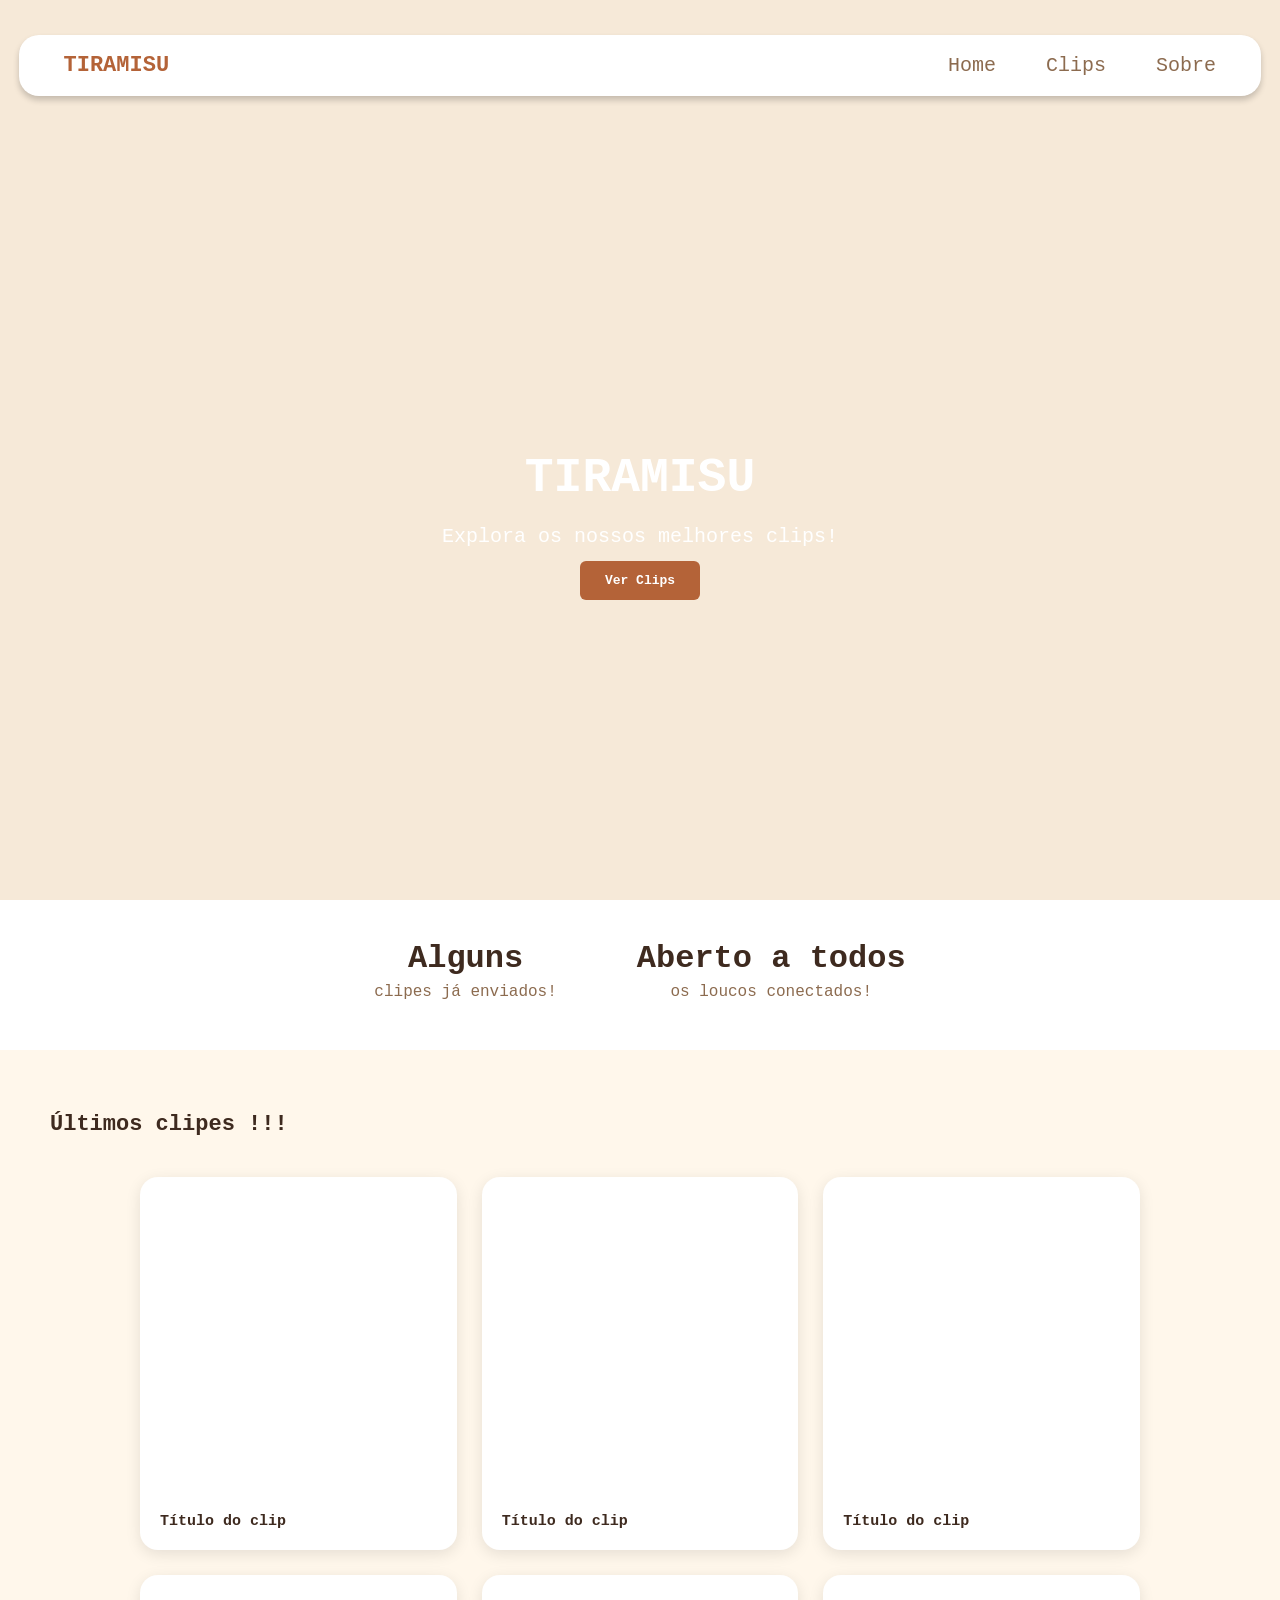
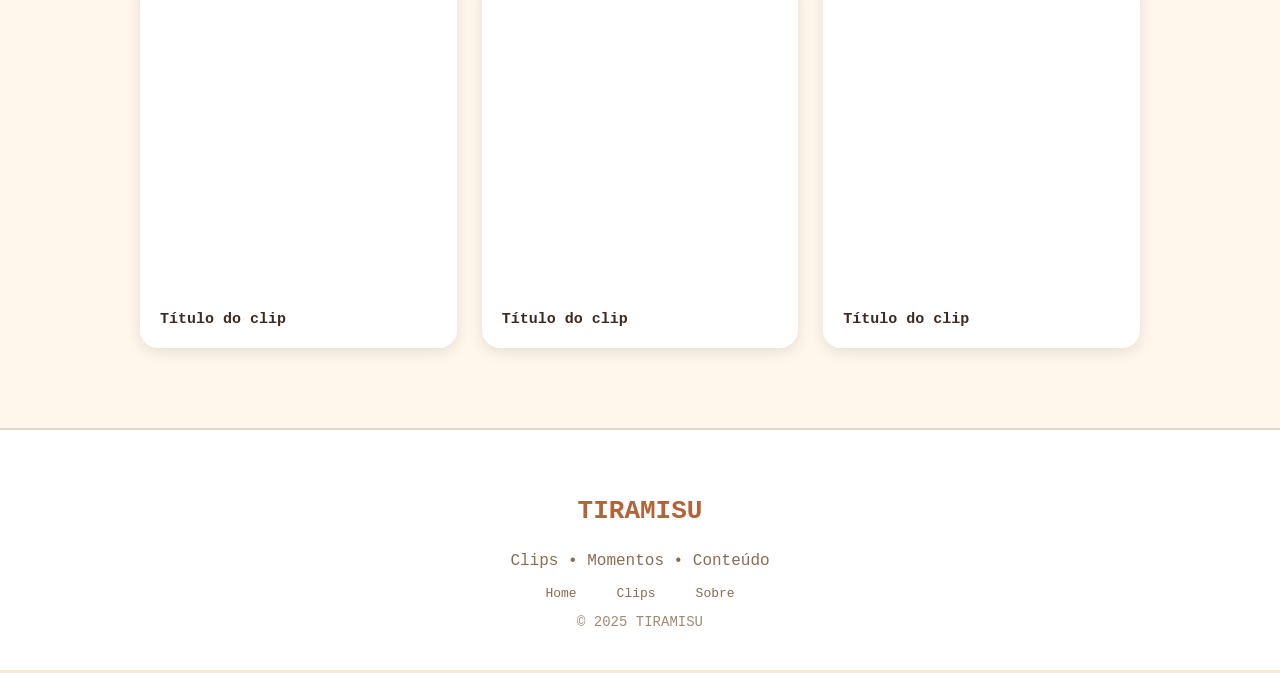
<file: ProjetoIndividual_/LW_TiagoCarmoTiramisu/index.html>
<!doctype html>
<html lang="pt">

<head>
  <meta charset="utf-8">
  <meta name="viewport" content="width=device-width, initial-scale=1">
  <link rel="stylesheet" href="styles1.css">
  <title>TIRAMISU</title>

 <link rel="icon" type="image/png" href="LOGO/LOGO.png">

</head>

<body>

  <nav class="navbar">
    <div class="navbar-left">
      <span class="brand-name">TIRAMISU</span>
    </div>
    <ul class="navbar-links">
      <li><a href="index.html">Home</a></li>
      <li><a href="Clips.html">Clips</a></li>
      <li><a href="Sobre.html">Sobre</a></li>
    </ul>
  </nav>

  <section class="hero">
    <video autoplay loop muted playsinline class="hero-video">
      <source src="video1.mp4" type="video/mp4">
    </video>

    <div class="hero-content">
      <h1>TIRAMISU</h1>
      <p>Explora os nossos melhores clips!</p>
      <a href="Clips.html" class="btn"> Ver Clips</a>
    </div>
  </section>

  <div class="barra-branca">
    <section class="stats-bar">
      <div class="stat">
        <h2>Alguns</h2>
        <p>clipes já enviados!</p>
      </div>

      <div class="stat">
        <h2>Aberto a todos</h2>
        <p>os loucos conectados!</p>
      </div>
    </section>
  </div>

  <section class="latest-clips">
  <h3>Últimos clipes !!!</h3>

<div class="clips-wrapper">

  <div class="clip-card">
      <video autoplay loop muted playsinline>
        <source src="video1.mp4" type="video/mp4">
      </video>
      <span class="title">Título do clip</span>
  </div>

  <div class="clip-card">
      <video autoplay loop muted playsinline>
        <source src="video1.mp4" type="video/mp4">
      </video>
      <span class="title">Título do clip</span>
  </div>

  <div class="clip-card">
      <video autoplay loop muted playsinline>
        <source src="video1.mp4" type="video/mp4">
      </video>
      <span class="title">Título do clip</span>
  </div>

  <div class="clip-card">
      <video autoplay loop muted playsinline>
        <source src="video1.mp4" type="video/mp4">
      </video>
      <span class="title">Título do clip</span>
  </div>

  <div class="clip-card">
      <video autoplay loop muted playsinline>
        <source src="video1.mp4" type="video/mp4">
      </video>
      <span class="title">Título do clip</span>
  </div>

  <div class="clip-card">
      <video autoplay loop muted playsinline>
        <source src="video1.mp4" type="video/mp4">
      </video>
      <span class="title">Título do clip</span>
  </div>

</div>

</section>

  <footer class="footer">
    <div class="footer-content">
      <h3>TIRAMISU</h3>
      <p>Clips • Momentos • Conteúdo</p>

      <ul class="footer-links">
        <li><a href="index.html">Home</a></li>
        <li><a href="Clips.html">Clips</a></li>
        <li><a href="Sobre.html">Sobre</a></li>
      </ul>

      <span class="footer-copy">© 2025 TIRAMISU </span>
    </div>
  </footer>

</body>

</html>
</file>
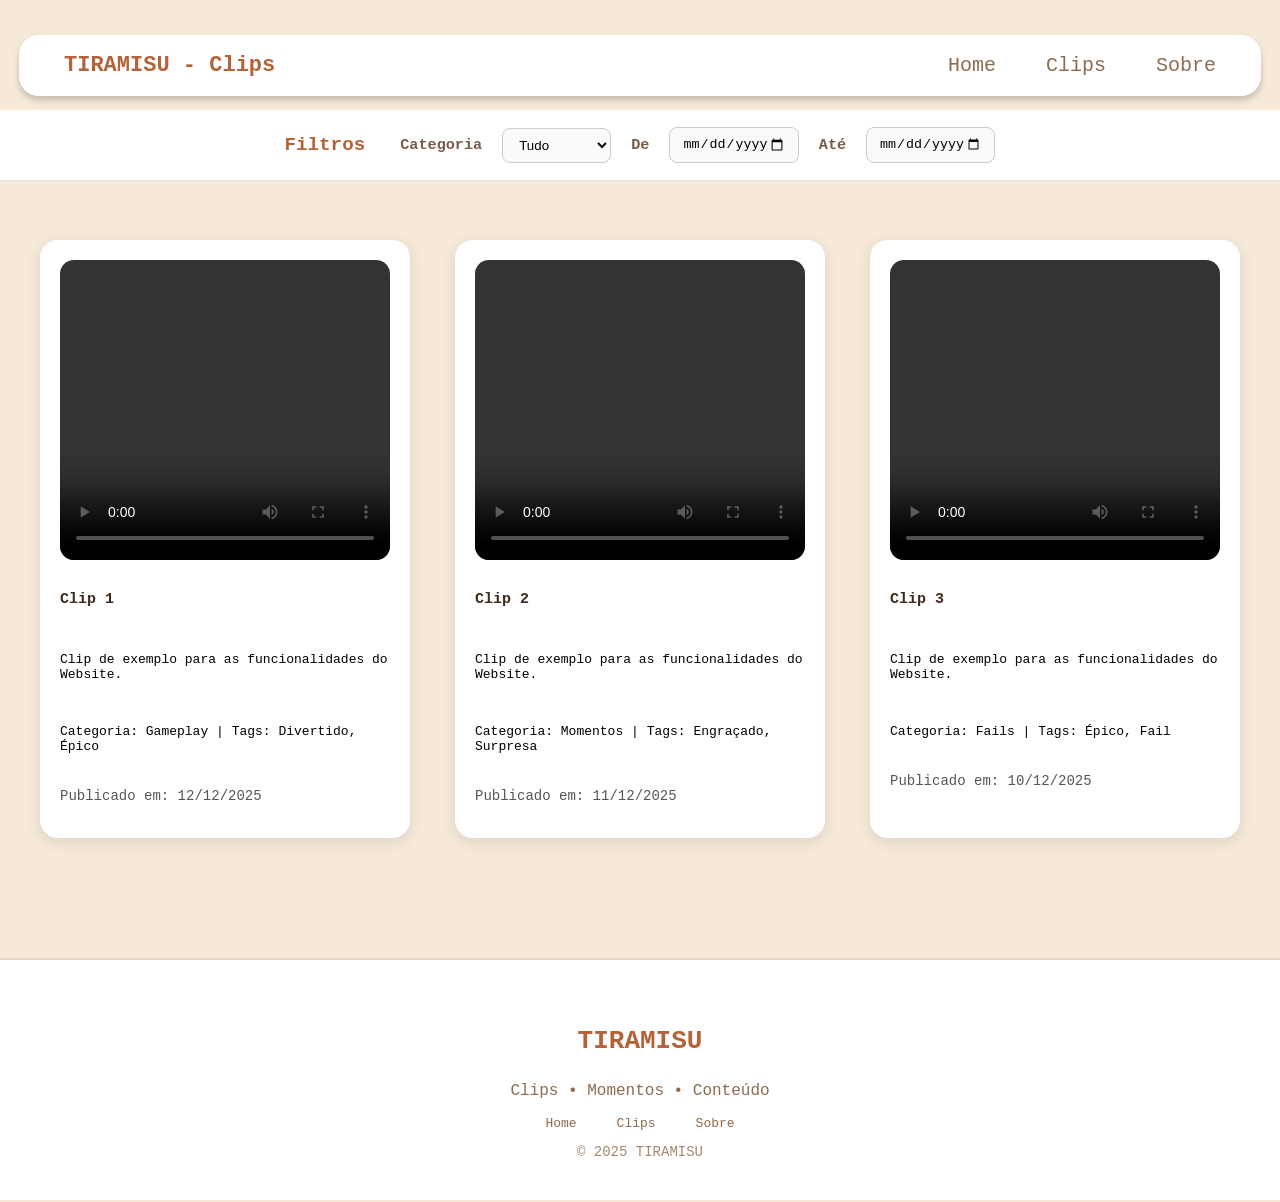
<file: ProjetoIndividual_/LW_TiagoCarmoTiramisu/Clips.html>
<!DOCTYPE html>
<html lang="pt">
<head>
  <meta charset="UTF-8">
  <meta name="viewport" content="width=device-width, initial-scale=1.0">
  <title>TIRAMISU - Clips</title>
  <link rel="stylesheet" href="styles1.css">
  
</head>
<body>

<nav class="navbar">
  <div class="navbar-left"><span class="brand-name">TIRAMISU - Clips</span></div>
  <ul class="navbar-links">
    <li><a href="index.html">Home</a></li>
    <li><a href="Clips.html">Clips</a></li>
    <li><a href="Sobre.html">Sobre</a></li>
  </ul>
</nav>

<div class="filters-navbar">
  <div class="filters-content">

    <div class="filters-box">
      <h3>Filtros</h3>

      <label>Categoria</label>
      <select id="categoryFilter">
        <option value="all">Tudo</option>
        <option value="Gameplay">Gameplay</option>
        <option value="Momentos">Momentos</option>
        <option value="Fails">Fails</option>
      </select>

      <label>De</label>
      <input type="date" id="dateStart" max="9999-12-31" min="0001-01-01">

      <label>Até</label>
     <input type="date" id="dateEnd" max="9999-12-31" min="0001-01-01">
    </div>

  </div>
</div>

<div class="clips-page" id="clipsWrapper">

  <div class="clip-card" data-category="Gameplay" data-date="2025-12-12">
    <video controls><source src="video1.mp4" type="video/mp4"></video>
    <p class="title">Clip 1</p>
    <p class="description">Clip de exemplo para as funcionalidades do Website.</p>
    <p class="tags">Categoria: Gameplay | Tags: Divertido, Épico</p>
  </div>

  <div class="clip-card" data-category="Momentos" data-date="2025-12-11">
    <video controls><source src="video1.mp4" type="video/mp4"></video>
    <p class="title">Clip 2</p>
    <p class="description">Clip de exemplo para as funcionalidades do Website.</p>
    <p class="tags">Categoria: Momentos | Tags: Engraçado, Surpresa</p>
  </div>

  <div class="clip-card" data-category="Fails" data-date="2025-12-10">
    <video controls><source src="video1.mp4" type="video/mp4"></video>
    <p class="title">Clip 3</p>
    <p class="description">Clip de exemplo para as funcionalidades do Website.</p>
    <p class="tags">Categoria: Fails | Tags: Épico, Fail</p>
  </div>

</div>

<footer class="footer">
  <div class="footer-content">
    <h3>TIRAMISU</h3>
    <p>Clips • Momentos • Conteúdo</p>

    <ul class="footer-links">
      <li><a href="index.html">Home</a></li>
      <li><a href="Clips.html">Clips</a></li>
      <li><a href="Sobre.html">Sobre</a></li>
    </ul>

    <span class="footer-copy">© 2025 TIRAMISU </span>
  </div>
</footer>


<script src="javascript.js"></script>
</body>
</html>
</file>
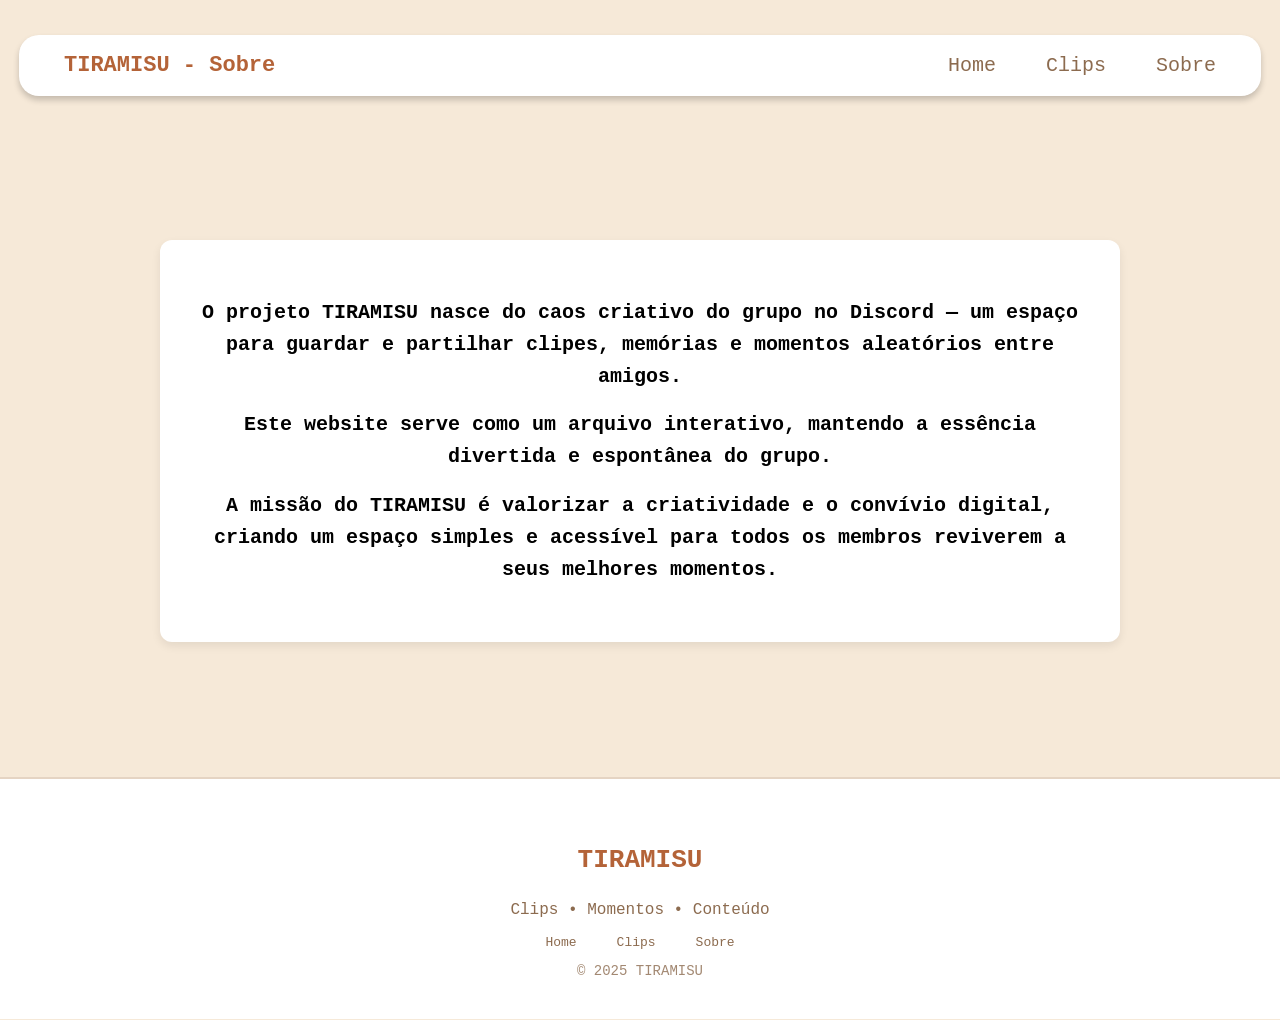
<file: ProjetoIndividual_/LW_TiagoCarmoTiramisu/LW_TiagoCarmoTiramisu/Sobre.html>
<!doctype html>
<html lang="pt">

<head>
  
  <meta charset="utf-8">
  <meta name="viewport" content="width=device-width, initial-scale=1">
  <link rel="stylesheet" href="styles1.css">
  <title>TIRAMISU - Sobre</title>
  <link rel="icon" type="image/png" href="C:\Users\User\Desktop\TERÇA\ProjetoIndividual_-main\LW_TiagoCarmoTiramisu\LOGO\LOGO.png">

   <style>
    html, body {
      overflow: hidden;
    }
  </style>
</head>

<body>

  <nav class="navbar">
    <div class="navbar-left">
      <span class="brand-name">TIRAMISU - Sobre</span>
    </div>
    <ul class="navbar-links">
      <li><a href="Página Inicial.html">Home</a></li>
      <li><a href="Clips.html">Clips</a></li>
      <li><a href="Sobre.html">Sobre</a></li>
    </ul>
  </nav>
<br>
<br>
<br>
<br>
<br>
<br>
<br><br>
<br>
<br>
<br>
<br>
<br>


<br>
<br>
<br>
<div class="sobre-container">
  <h2>
    O projeto TIRAMISU nasce do caos criativo do grupo no Discord — um espaço para guardar e partilhar clipes, memórias e momentos aleatórios entre amigos.
  </h2>
  <h2>
    Este website serve como um arquivo interativo, mantendo a essência divertida e espontânea do grupo.
  </h2>
  <h2>
    A missão do TIRAMISU é valorizar a criatividade e o convívio digital, criando um espaço simples e acessível para todos os membros reviverem a seus melhores momentos.
  </h2>
</div>
<br>
<br>
<br>
<br>
<br>
<br>
<br>
<br>
<br>
  <footer class="footer">
    <div class="footer-content">
      <h3>TIRAMISU</h3>
      <p>Clips • Momentos • Conteúdo</p>

      <ul class="footer-links">
        <li><a href="Página Inicial.html">Home</a></li>
        <li><a href="Clips.html">Clips</a></li>
        <li><a href="Sobre.html">Sobre</a></li>
      </ul>

      <span class="footer-copy">© 2025 TIRAMISU</span>
    </div>
  </footer>

</body>
</html>
</file>
<file: ProjetoIndividual_/LW_TiagoCarmoTiramisu/styles1.css>
body {
  margin: 0;
  background-color: #F6E9D8;
  font-family: monospace;
}

html {
  scroll-behavior: smooth;
}

.navbar {
  position: fixed;
  top: 35px;
  left: 50%;
  transform: translateX(-50%);
  width: 90%;
  max-width: 1200px;
  padding: 18px 45px;
  background-color: #fff;
  border-radius: 20px;
  display: flex;
  align-items: center;
  justify-content: space-between;
  box-shadow: 0 4px 6px rgba(0, 0, 0, .2);
  z-index: 10;
}

.brand-name {
  color: #b46338;
  font-weight: bold;
  font-size: 22px;
}

.navbar-links {
  list-style: none;
  display: flex;
  gap: 50px;
  margin: 0;
  padding: 0;
}

.navbar-links a {
  text-decoration: none;
  color: #8C6B4F;
  font-size: 20px;
  position: relative;
  transition: color 0.3s ease;
}

.navbar-links a::after {
  content: "";
  position: absolute;
  bottom: -5px;
  left: 0;
  width: 0;
  height: 2px;
  background-color: #b46338;
  transition: width 0.3s ease;
}

.navbar-links a:hover {
  color: #3E2A1F;
}

.navbar-links a:hover::after {
  width: 100%;
}

.hero {
  position: relative;
  height: 100vh;
  display: flex;
  align-items: center;
  justify-content: center;
  text-align: center;
  color: white;
  overflow: hidden;
}

.hero-video {
  position: absolute;
  inset: 0;
  width: 100%;
  height: 100%;
  object-fit: cover;
  filter: brightness(60%);
  z-index: -1;
}

.hero-content {
  padding-top: 100px;
}

.hero-content h1 {
  font-size: 48px;
  margin-bottom: 15px;
}

.hero-content p {
  font-size: 20px;
  margin-bottom: 25px;
}

.btn {
  background-color: #b46338;
  color: white;
  text-decoration: none;
  padding: 12px 25px;
  border-radius: 6px;
  font-weight: bold;
  transition: background-color 0.3s ease;
}

.btn:hover {
  background-color: #8C6B4F;
}

.barra-branca {
  width: 100%;
  height: 150px;
  background: white;
}

.latest-clips {
  padding: 40px 50px;
  background: #FFF7EB;
}

.latest-clips h3 {
  margin-bottom: 20px;
  color: #3E2A1F;
  font-size: 22px;
}

.clips-wrapper {
  display: grid;
  grid-template-columns: repeat(3, 1fr);
  gap: 25px;
  max-width: 1000px;
  margin: 40px auto;
}

.clip-card {
  background: #ffffff;
  border-radius: 16px;
  padding: 15px;
  box-shadow: 0 4px 12px rgba(0, 0, 0, 0.1);
  display: flex;
  flex-direction: column;
  gap: 10px;
  transition: transform 0.25s ease, box-shadow 0.25s ease;
}

.clip-card video {
  width: 100%;
  height: 130px;
  object-fit: cover;
  border-radius: 12px;
}

.title {
  font-size: 15px;
  color: #3E2A1F;
  font-weight: 600;
}

.stats-bar {
  width: 100%;
  background: white;
  padding: 40px 0;
  display: flex;
  justify-content: center;
  gap: 80px;
  text-align: center;
}

.stat h2 {
  margin: 0;
  font-size: 32px;
  color: #3E2A1F;
}

.stat p {
  margin-top: 6px;
  font-size: 16px;
  color: #8C6B4F;
}

.footer {
  background: #fff;
  padding: 40px 0;
  text-align: center;
  border-top: 2px solid #e5d4c3;
}

.footer-content h3 {
  font-size: 26px;
  color: #b46338;
}

.footer-content p {
  font-size: 16px;
  color: #8C6B4F;
}

.footer-links {
  list-style: none;
  display: flex;
  justify-content: center;
  gap: 40px;
  padding: 0;
}

.footer-links a {
  text-decoration: none;
  color: #8C6B4F;
}

.footer-links a:hover {
  color: #b46338;
}

.footer-copy {
  font-size: 14px;
  color: #8C6B4F;
  opacity: 0.8;
}

.sobre-container {
  background: white;
  max-width: 900px;
  margin: 0 auto;
  padding: 40px 30px;
  border-radius: 12px;
  box-shadow: 0 4px 10px rgba(0,0,0,0.08);
  text-align: center;
}

.sobre-container h2 {
  font-size: 20px;
  line-height: 1.6;
}

@media (max-width: 1024px) {
  .clips-wrapper {
    grid-template-columns: repeat(2, 1fr);
    max-width: 800px;
  }
}

@media (max-width: 768px) {
  .filters-navbar {
    position: fixed;
    top: 110px;
    height: 60px;
    background: #fff;
    overflow-x: auto; 
    white-space: nowrap;
    display: block;
    padding: 10px 0;
    -webkit-overflow-scrolling: touch;
  }

  .filters-content {
    display: inline-flex;
    padding: 0 15px;
    width: auto;
  }

  .filters-box {
    display: flex;
    flex-direction: row; 
    align-items: center;
    gap: 15px;
  }


  .filters-box h3, .filters-box label {
    font-size: 14px;
    margin-right: 5px;
  }

  
  .filters-box select,
  .filters-box input {
    padding: 8px 12px;
    border-radius: 20px; 
    border: 1px solid #b46338;
    background: #fff;
    font-size: 14px;
  }


  .clips-page {
    margin-top: 190px; 
    grid-template-columns: 1fr !important;
    padding: 0 15px;
  }

  .clip-card video {
    height: auto;
    aspect-ratio: 16/9;
  }
}
.sobre-container {
  flex: 1;
}

.filters-navbar {
    width: 100%;
    height: 70px;
    background: #ffffff;
    display: flex;
    align-items: center;
    position: fixed;
    top: 110px;
    left: 0;
    z-index: 9;
    border-bottom: 1px solid rgba(0,0,0,0.1);
}

.filters-content {
    width: 100%;
    max-width: 1200px;
    margin: 0 auto;
    padding: 0 40px;
    display: flex;
    align-items: center;
    justify-content: center;
}

.filters-box {
    display: flex;
    align-items: center;
    justify-content: center;
    text-align: center;
    gap: 20px;
}

.filters-box h3 {
    font-size: 1.2rem;
    font-weight: bold;
    color: #b46338;
    margin-right: 15px;
}

.filters-box label {
    font-size: 0.95rem;
    font-weight: 600;
    color: #7a5b49;
    text-align: center;
}

.filters-box select,
.filters-box input {
    padding: 8px 12px;
    border-radius: 8px;
    border: 1px solid #ccc;
    background: #fafafa;
    outline: none;
}

.clips-page {
    max-width: 1300px;
    margin: 240px auto 120px auto;
    padding: 0 40px;
    display: grid;
    grid-template-columns: repeat(3, 1fr);
    gap: 45px;
}

.clip-card {
    background: #fff;
    border-radius: 18px;
    overflow: hidden;
    text-decoration: none;
    color: inherit;
    display: flex;
    flex-direction: column;
    gap: 16px;
    box-shadow: 0 4px 15px rgba(0,0,0,0.1);
    padding: 20px;
}

.clip-card video {
    width: 100%;
    height: 300px;
    border-radius: 14px;
    object-fit: cover;
}

.publish-date {
  font-size: 14px;
  color: #555;
  margin-top: 5px;
}
.sobre-container {
  background: white;
  max-width: 900px;
  margin: 180px auto 100px auto; /* AQUI */
  padding: 40px 30px;
  border-radius: 12px;
  box-shadow: 0 4px 10px rgba(0,0,0,0.08);
  text-align: center;
}
</file>
<file: ProjetoIndividual_/LW_TiagoCarmoTiramisu/LW_TiagoCarmoTiramisu/styles1.css>
body {
  margin: 0;
  background-color: #F6E9D8;
  font-family: monospace;
}

html {
  scroll-behavior: smooth;
}

.navbar {
  position: fixed;
  top: 35px;
  left: 50%;
  transform: translateX(-50%);
  width: 90%;
  max-width: 1200px;
  padding: 18px 45px;
  background-color: #fff;
  border-radius: 20px;
  display: flex;
  align-items: center;
  justify-content: space-between;
  box-shadow: 0 4px 6px rgba(0, 0, 0, .2);
  z-index: 10;
}

.brand-name {
  color: #b46338;
  font-weight: bold;
  font-size: 22px;
}

.navbar-links {
  list-style: none;
  display: flex;
  gap: 50px;
  margin: 0;
  padding: 0;
}

.navbar-links a {
  text-decoration: none;
  color: #8C6B4F;
  font-size: 20px;
  position: relative;
  transition: color 0.3s ease;
}

.navbar-links a::after {
  content: "";
  position: absolute;
  bottom: -5px;
  left: 0;
  width: 0;
  height: 2px;
  background-color: #b46338;
  transition: width 0.3s ease;
}

.navbar-links a:hover {
  color: #3E2A1F;
}

.navbar-links a:hover::after {
  width: 100%;
}

.hero {
  position: relative;
  height: 100vh;
  display: flex;
  align-items: center;
  justify-content: center;
  text-align: center;
  color: white;
  overflow: hidden;
}

.hero-video {
  position: absolute;
  inset: 0;
  width: 100%;
  height: 100%;
  object-fit: cover;
  filter: brightness(60%);
  z-index: -1;
}

.hero-content {
  padding-top: 100px;
}

.hero-content h1 {
  font-size: 48px;
  margin-bottom: 15px;
}

.hero-content p {
  font-size: 20px;
  margin-bottom: 25px;
}

.btn {
  background-color: #b46338;
  color: white;
  text-decoration: none;
  padding: 12px 25px;
  border-radius: 6px;
  font-weight: bold;
  transition: background-color 0.3s ease;
}

.btn:hover {
  background-color: #8C6B4F;
}

.barra-branca {
  width: 100%;
  height: 150px;
  background: white;
}

.latest-clips {
  padding: 40px 50px;
  background: #FFF7EB;
}

.latest-clips h3 {
  margin-bottom: 20px;
  color: #3E2A1F;
  font-size: 22px;
}

.clips-wrapper {
  display: grid;
  grid-template-columns: repeat(3, 1fr);
  gap: 25px;
  max-width: 1000px;
  margin: 40px auto;
}

.clip-card {
  background: #ffffff;
  border-radius: 16px;
  padding: 15px;
  box-shadow: 0 4px 12px rgba(0, 0, 0, 0.1);
  display: flex;
  flex-direction: column;
  gap: 10px;
  transition: transform 0.25s ease, box-shadow 0.25s ease;
}

.clip-card video {
  width: 100%;
  height: 130px;
  object-fit: cover;
  border-radius: 12px;
}

.title {
  font-size: 15px;
  color: #3E2A1F;
  font-weight: 600;
}

.stats-bar {
  width: 100%;
  background: white;
  padding: 40px 0;
  display: flex;
  justify-content: center;
  gap: 80px;
  text-align: center;
}

.stat h2 {
  margin: 0;
  font-size: 32px;
  color: #3E2A1F;
}

.stat p {
  margin-top: 6px;
  font-size: 16px;
  color: #8C6B4F;
}

.footer {
  background: #fff;
  padding: 40px 0;
  text-align: center;
  border-top: 2px solid #e5d4c3;
}

.footer-content h3 {
  font-size: 26px;
  color: #b46338;
}

.footer-content p {
  font-size: 16px;
  color: #8C6B4F;
}

.footer-links {
  list-style: none;
  display: flex;
  justify-content: center;
  gap: 40px;
  padding: 0;
}

.footer-links a {
  text-decoration: none;
  color: #8C6B4F;
}

.footer-links a:hover {
  color: #b46338;
}

.footer-copy {
  font-size: 14px;
  color: #8C6B4F;
  opacity: 0.8;
}

.sobre-container {
  background: white;
  max-width: 900px;
  margin: 0 auto;
  padding: 40px 30px;
  border-radius: 12px;
  box-shadow: 0 4px 10px rgba(0,0,0,0.08);
  text-align: center;
}

.sobre-container h2 {
  font-size: 20px;
  line-height: 1.6;
}

@media (max-width: 1024px) {
  .clips-wrapper {
    grid-template-columns: repeat(2, 1fr);
    max-width: 800px;
  }
}

@media (max-width: 768px) {
  .navbar {
    top: 15px;
    padding: 15px 20px;
    flex-direction: column;
    gap: 15px;
  }

  .navbar-links {
    gap: 25px;
  }

  .navbar-links a {
    font-size: 16px;
  }

  .hero-content h1 {
    font-size: 32px;
  }

  .hero-content p {
    font-size: 16px;
  }

  .latest-clips {
    padding: 30px 20px;
  }

  .clips-wrapper {
    grid-template-columns: 1fr;
  }

  .clip-card {
    max-width: 380px;
    margin: 0 auto;
  }

  .clip-card video {
    height: 420px;
  }

  .stats-bar {
    flex-direction: column;
    gap: 30px;
  }

  .footer-links {
    flex-direction: column;
    gap: 15px;
  }

  .sobre-container {
    padding: 30px 20px;
  }
}
</file>
